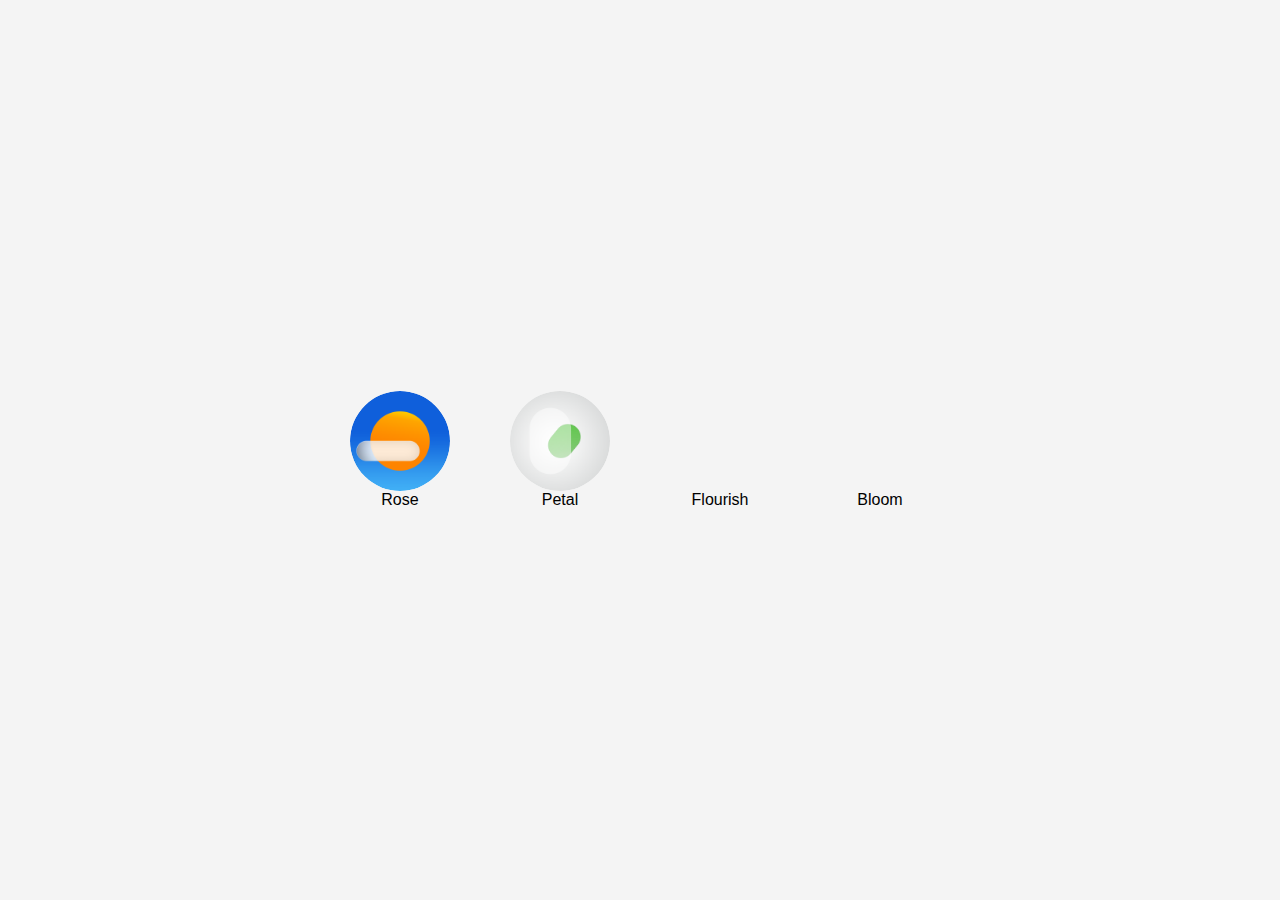
<file: index.html>
<!DOCTYPE html>
<html lang="en">
<head>
    <meta charset="UTF-8">
    <meta name="viewport" content="width=device-width, initial-scale=1.0">
    <title>Imagist</title>
    <meta name="apple-itunes-app" content="app-id=6478552032">
     <meta name="description" content="Purveyor of Finely-crafted iPhone and Apple Vision Pro Apps" />
      <meta property="og:title" content="Imagist" />
      <meta property="og:description" content="Purveyor of Finely-crafted Apps for iPhone and Apple Vision Pro" />
      <meta property="og:image" content="imagist.svg" />
      <meta property="og:site_name" content="Imagist" />
    <link rel="stylesheet" href="/styles.css">
<script src="/scripts.js"></script>
 
</head>
<body>
    <div class="main">
        <a href="/rose" class="icon-link">
            <div class="icon-container" data-icon="rose">
                <div class="layer" style="background-image: url('/rose/back.png');"></div>
                <div class="layer" style="background-image: url('/rose/middle.png');"></div>
                <div class="layer" style="background-image: url('/rose/front.png');"></div>
            </div>
            Rose
        </a>
        <a href="/petal" class="icon-link">
            <div class="icon-container" data-icon="petal">
                <div class="layer" style="background-image: url('/petal/back.png');"></div>
                <div class="layer" style="background-image: url('/petal/middle.png');"></div>
                <div class="layer" style="background-image: url('/petal/front.png');"></div>
            </div>
            Petal
        </a>
         <a href="/flourish" class="icon-link">
            <div class="flourish icon-container" data-icon="flourish">
               <div class="layer" id="layer1"></div>
                <div class="layer" id="layer2"></div>
                <div class="layer" id="layer3"></div>
            </div>
            Flourish
        </a>
         <a href="/bloom" class="icon-link">
            <div class="bloom icon-container" data-icon="bloom">
               <div class="layer" id="layer1"></div>
                <div class="layer" id="layer2"></div>
                <div class="layer" id="layer3"></div>
            </div>
            Bloom
        </a>

       
<!--        <a href="https://camera.app" class="icon-link">
            <div class="icon-container" data-icon="spring">
                <div class="layer" style="background-image: url('https://camera.app/back.png');"></div>
                <div class="layer" style="background-image: url('https://camera.app/middle.png');"></div>
                <div class="layer" style="background-image: url('https://camera.app/front.png');"></div>
            </div>
            Spring
        </a> -->
    </div>

</body>
</html>
</file>
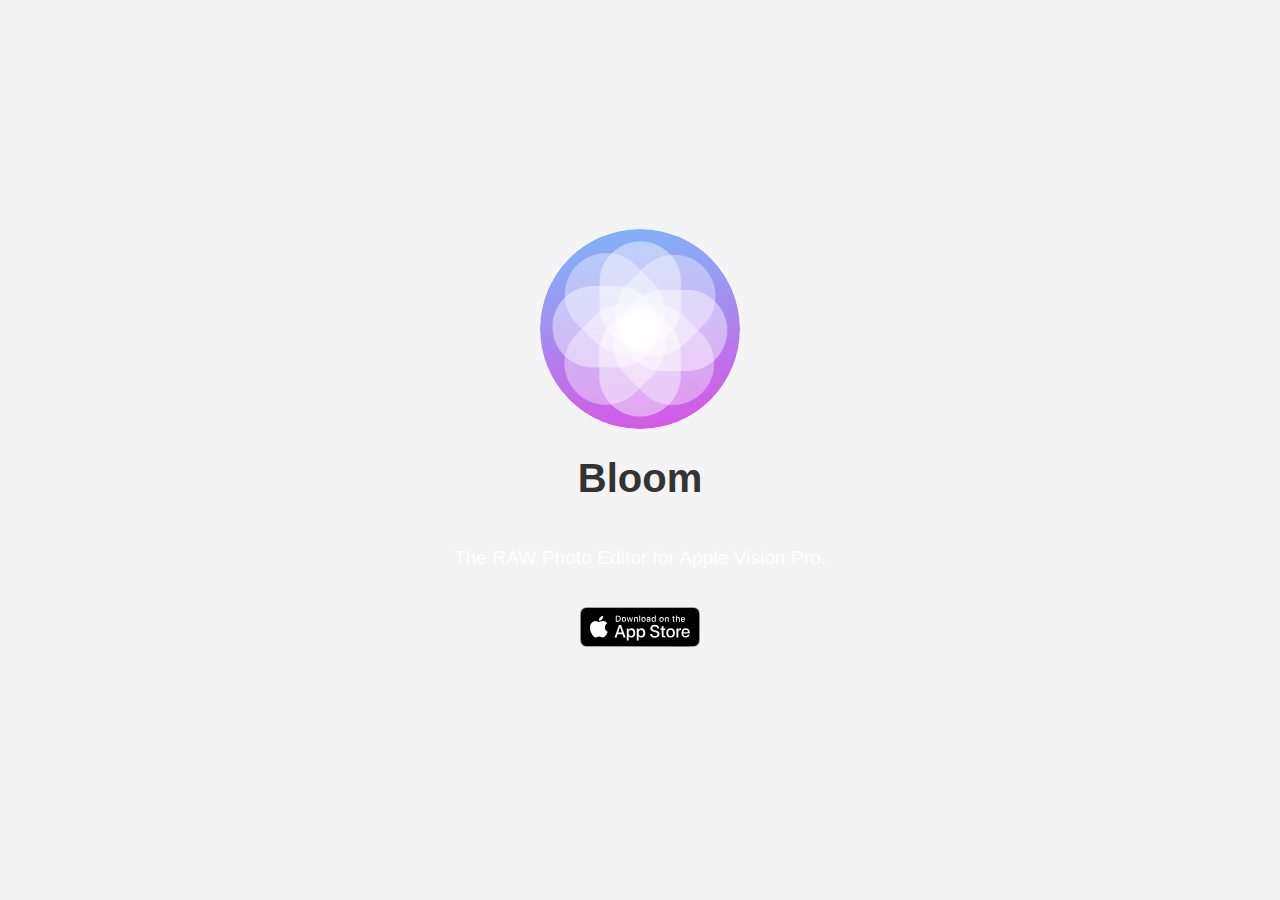
<file: bloom/index.html>
<!DOCTYPE html>
<html lang="en">
<head>
    <meta charset="UTF-8">
    <meta name="viewport" content="width=device-width, initial-scale=1.0">
    <title>Bloom - RAW Photo Editor for Apple Vision Pro</title>
    <meta name="apple-itunes-app" content="app-id=6478182067">
     
     <meta name="description" content="RAW Photo Editor for Apple Vision Pro" />
  <meta property="og:title" content="Bloom" />
  <meta property="og:description" content="RAW Photo Editor for Apple Vision Pro" />
  <meta property="og:image" content="icon.png" />
  <meta property="og:site_name" content="Imagist" />
<link rel="stylesheet" href="/styles.css">
<script src="/scripts.js"></script>

    
</head>
<body>
    <div class="container">
        <div class="icon-container large">
    <div class="layer" id="layer1" style="background-image: url('back.png');"></div>
    <div class="layer" id="layer2" style="background-image: url('middle.png');"></div>
    <div class="layer" id="layer3" style="background-image: url('front.png');"></div>
</div>

        <h1>Bloom</h1>
        <p>The RAW Photo Editor for Apple Vision Pro.</p>
       
        <div class="badge"><p><a href="https://apps.apple.com/us/app/bloom-raw-image-editor/id6478182067" target="_blank"><img src="/download.svg" alt="Download on the Apple Vision Pro App Store"/></a></p></div>
    </div>
    </body>
</html>
</file>
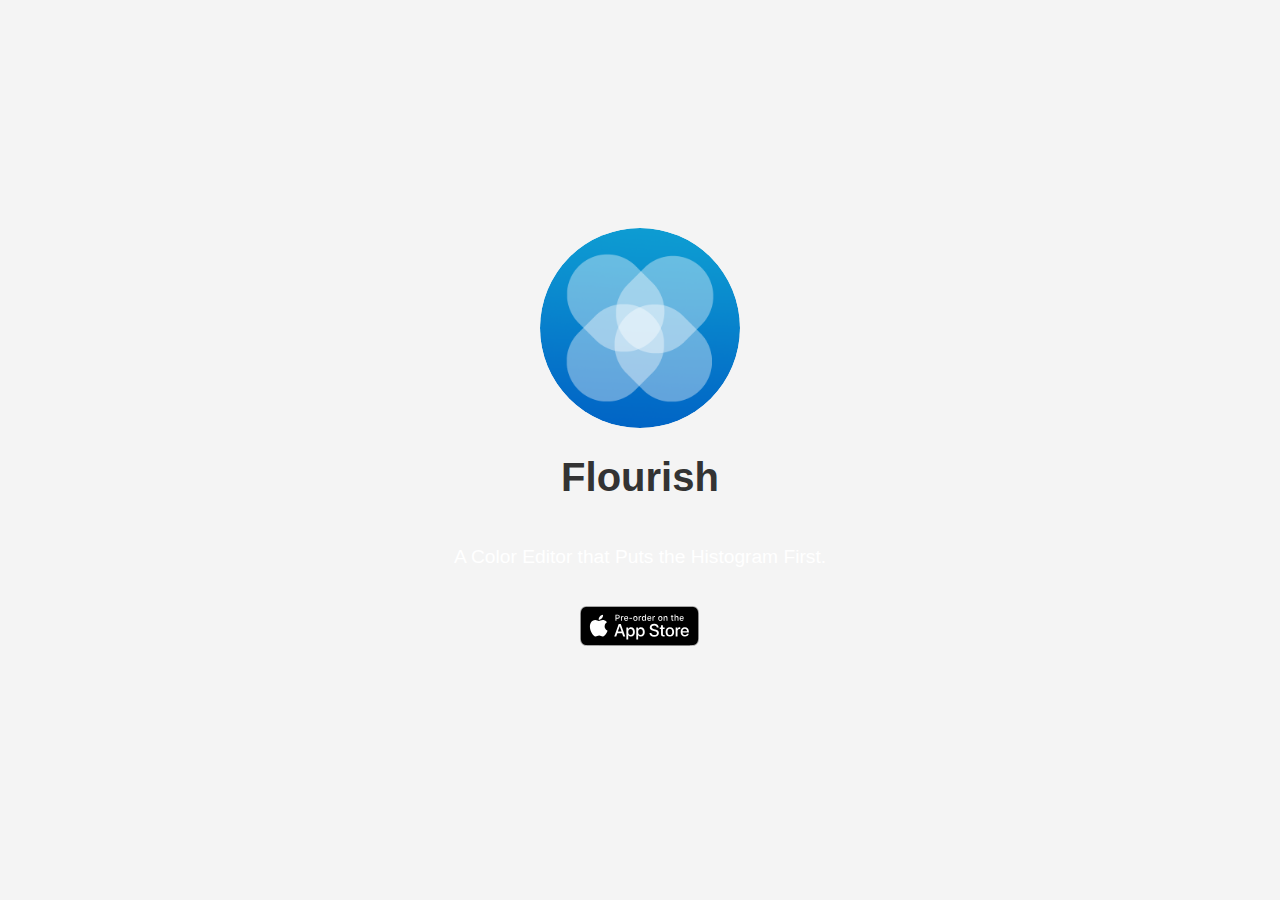
<file: flourish/index.html>
<!DOCTYPE html>
<html lang="en">
<head>
    <meta charset="UTF-8">
    <meta name="viewport" content="width=device-width, initial-scale=1.0">
    <title>Flourish - A Histogram-first Color Photo Editor</title>
    <meta name="apple-itunes-app" content="app-id=6478552032">
     <meta name="description" content="Histogram-first Color Photo Editor" />
  <meta property="og:title" content="Flourish" />
  <meta property="og:description" content="Histogram-first Color Photo Editor" />
  <meta property="og:image" content="icon.png" />
  <meta property="og:site_name" content="Imagist" />
<link rel="stylesheet" href="/styles.css">
<script src="/scripts.js"></script>
    
</head>
<body>
    <div class="container">
        <div class="icon-container large">
    <div class="layer" id="layer1" style="background-image: url('back.png');"></div>
    <div class="layer" id="layer2" style="background-image: url('middle.png');"></div>
    <div class="layer" id="layer3" style="background-image: url('front.png');"></div>
</div>

        <h1>Flourish</h1>
        <p>A Color Editor that Puts the Histogram First.</p>
       
        <div class="badge"> <p><a href="https://apps.apple.com/us/app/flourish/id6478552032" target="_blank"><img src="/preorder.svg" alt="Available April 1st"/></a></p></div>
    </div>
    </body>
</html>
</file>
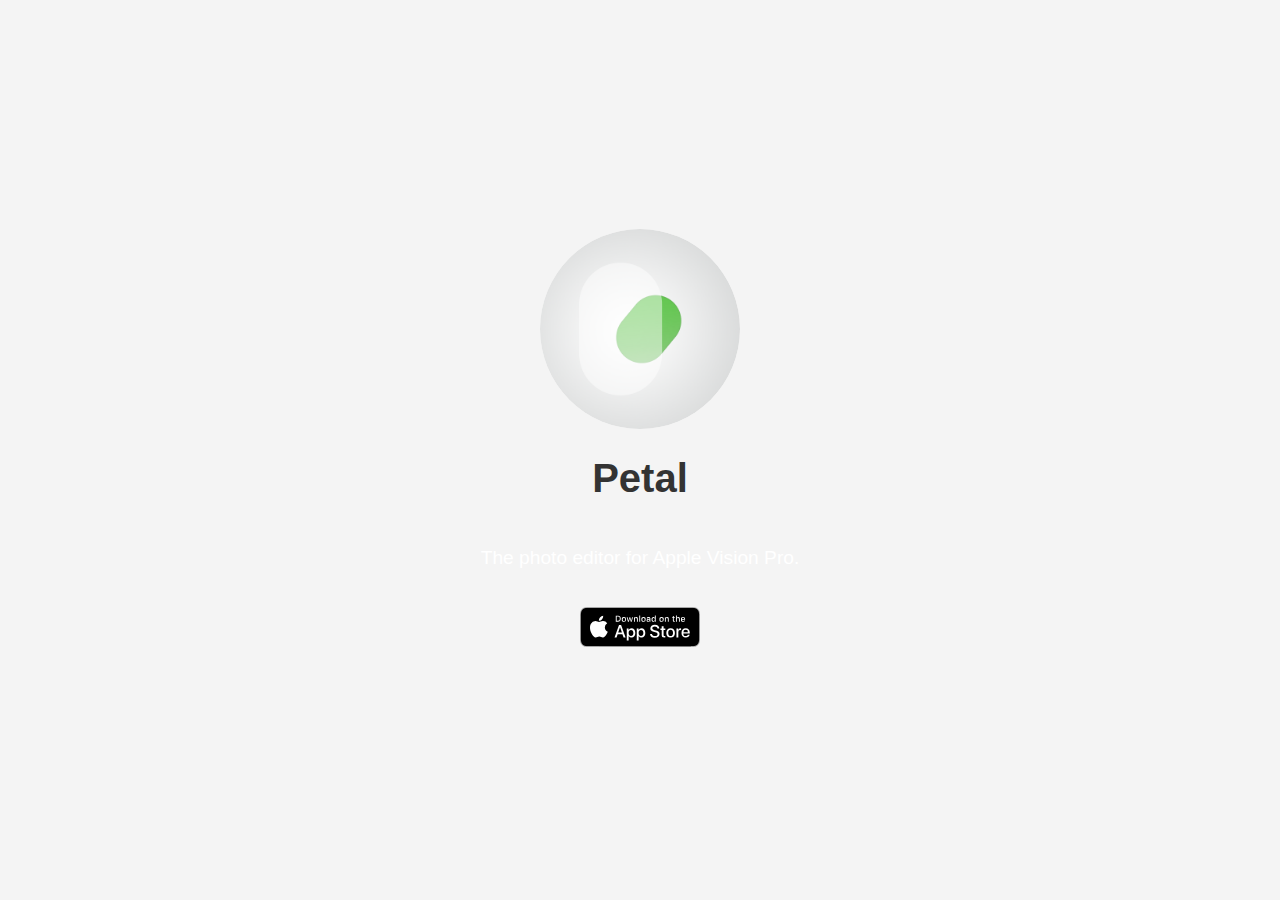
<file: petal/index.html>
<!DOCTYPE html>
<html lang="en">
<head>
    <meta charset="UTF-8">
    <meta name="viewport" content="width=device-width, initial-scale=1.0">
    <title>Petal</title>
    <meta name="apple-itunes-app" content="app-id=6477764698">
        <meta name="description" content="Image Editor for Apple Vision Pro" />
  <meta property="og:title" content="Petal" />
  <meta property="og:description" content="Photo Editor for Apple Vision Pro" />
  <meta property="og:image" content="icon.png" />
  <meta property="og:site_name" content="Imagist" />
    <link rel="stylesheet" href="/styles.css">
<script src="/scripts.js"></script>
</head>
<body>
    <div class="container">
        <div class="icon-container large">
    <div class="layer" id="layer1" style="background-image: url('back.png');"></div>
    <div class="layer" id="layer2" style="background-image: url('middle.png');"></div>
    <div class="layer" id="layer3" style="background-image: url('front.png');"></div>
</div>

        <h1>Petal</h1>
        <p>The photo editor for Apple Vision Pro.</p>
       <p><a href="https://apps.apple.com/us/app/petal/id6477764698" target="_blank"><img src="/download.svg" alt="Download on the Apple Vision Pro App Store"/></a></p>
    </div>
    </body>
</html>
</file>
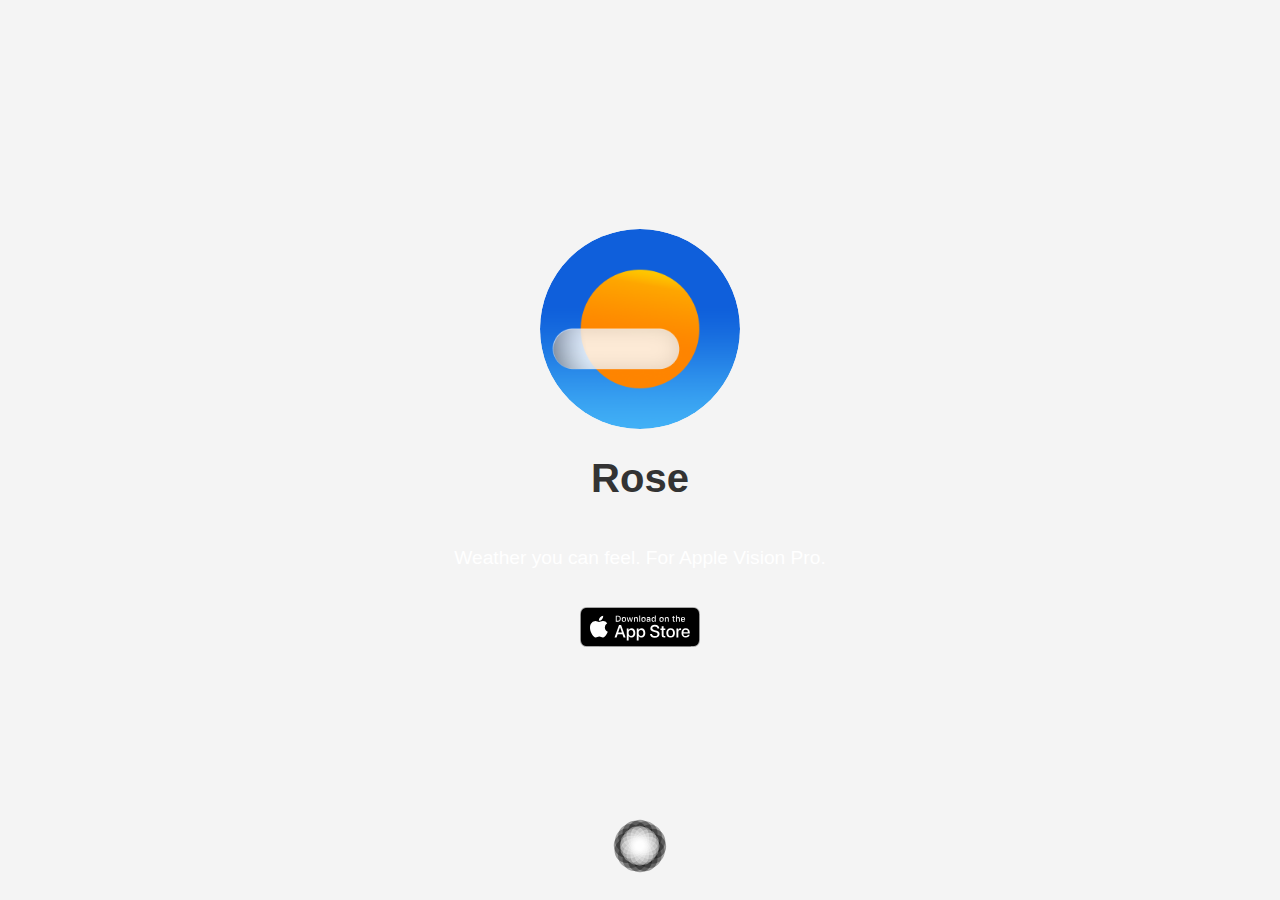
<file: rose/index.html>
<!DOCTYPE html>
<html lang="en">
<head>
    <meta charset="UTF-8">
    <meta name="viewport" content="width=device-width, initial-scale=1.0">
    <title>Rose</title>
    <meta name="apple-itunes-app" content="app-id=6477804177">

        <meta name="description" content="Weather you can feel" />
  <meta property="og:title" content="Rose" />
  <meta property="og:description" content="Weather for Apple Vision Pro" />
  <meta property="og:image" content="icon.png" />
  <meta property="og:site_name" content="Imagist" />
     <link rel="stylesheet" href="/styles.css">
<script src="/scripts.js"></script>
  

</head>
<body>
    <div class="container">
        <div class="icon-container large">
    <div class="layer" id="layer1" style="background-image: url('back.png');"></div>
    <div class="layer" id="layer2" style="background-image: url('middle.png');"></div>
    <div class="layer" id="layer3" style="background-image: url('front.png');"></div>
</div>

        <h1>Rose</h1>
        <p>Weather you can feel. For Apple Vision Pro.</p>
        
        <div class="badge"><p><a href="https://apps.apple.com/us/app/rose/id6477804177" target="_blank"><img src="/download.svg" alt="Download on the Apple Vision Pro App Store"/></a></p></div>
    </div>

    <div class="footer"> <a href="/"><img src="/imagist.svg" alt="Imagist"></a> </div>
</body>
</html>
</file>
<file: styles.css>
body {
            font-family: Arial, sans-serif;
            margin: 0;
            padding: 0;
            display: flex;
            flex-direction: column;
            justify-content: center;
            align-items: center;
            height: 100vh;
            color: #333;
            background-color: #f4f4f4;
            transition: background-color 0.3s, color 0.3s;
        }
        
       .icon-container {
        width: 100px; /* Adjust based on your icon size */
        height: 100px;
        border-radius: 50%;
        overflow: hidden;
        position: relative;
        margin: 0 auto; /* Ensure it's centered horizontally */
    }

@keyframes bounce-effect-layer2 {
  0%, 100% { transform: scale(1); }
  50% { transform: scale(1.1); }
}

@keyframes bounce-effect-layer3 {
  0%, 100% { transform: scale(1); }
  50% { transform: scale(1.08); }
}


.icon-container:hover .layer:nth-of-type(2) {
    animation: bounce-effect-layer2 0.5s ease-out;
}

.icon-container:hover .layer:nth-of-type(3) {
    animation: bounce-effect-layer3 0.6s ease-out;
}
.icon-container.touched .layer:nth-of-type(2) {
  animation: bounce-effect-layer2 0.5s ease-out;
}

.icon-container.touched .layer:nth-of-type(3) {
  animation: bounce-effect-layer3 0.6s ease-out;
}
.layer:nth-of-type(2) {
  animation: bounce-effect-layer2 var(--duration2) var(--delay2) ease-out;
}

.layer:nth-of-type(3) {
  animation: bounce-effect-layer3 var(--duration3) var(--delay3) ease-out;
}

.large {
    width: 200px;
    height: 200px;
}
   
.main {
              display: flex;
              justify-content: space-around;
              align-items: center;
              flex-wrap: wrap;
              text-align: center;
              max-width: 900px;
              margin: 0; /* Adjusted to add space on top */
          }
    .container {
        text-align: center;
        max-width: 90%; /* Adjust container width */
        margin: auto; /* Center the container horizontally */
        display: flex; /* Use flex to center children vertically and horizontally */
        flex-direction: column; /* Stack children vertically */
        justify-content: center; /* Center children vertically */
        align-items: center; /* Center children horizontally */
        height: 100%; /* Take full height of its parent */
    }
        .icon-link {
            color: black;
            text-decoration: none;
            display: inline-block; /* Allows horizontal alignment with spacing */
            margin: 20px 30px; /* Increased horizontal margin and space below icons */
            vertical-align: top; /* Keeps items aligned at the top */
            text-align: center; /* Centers the text under the icon */
        }
        
       
        
        .layer {
            width: 100%;
            height: 100%;
            position: absolute;
            top: 0;
            left: 0;
            background-size: cover;
            border-radius: 50%;
            transition: transform 0.2s ease-out;
        }


   
  
    h1 {
        font-size: 2.5rem;
    }
    p{
        font-size: 1.2rem;
        color: white;
        text-decoration: none;
    }
    video {
        width: 100%;
        height: auto;
        max-height: 60vh;
    }
badge {
        width: 300;
        height: 100;
    }

        @media (prefers-color-scheme: dark) {
            body {
                color: #f4f4f4;
                background-color: #333;
            }
            .icon-link {
                color: white;
            }
        }
.footer {
    width: 100%;
    position: absolute;
    bottom: 0;
    text-align: center;
    padding: 20px;
}

.footer img {
    max-height: 60px;
    max-width: 100%; /* Ensures the image is not larger than its container */
}
</file>
